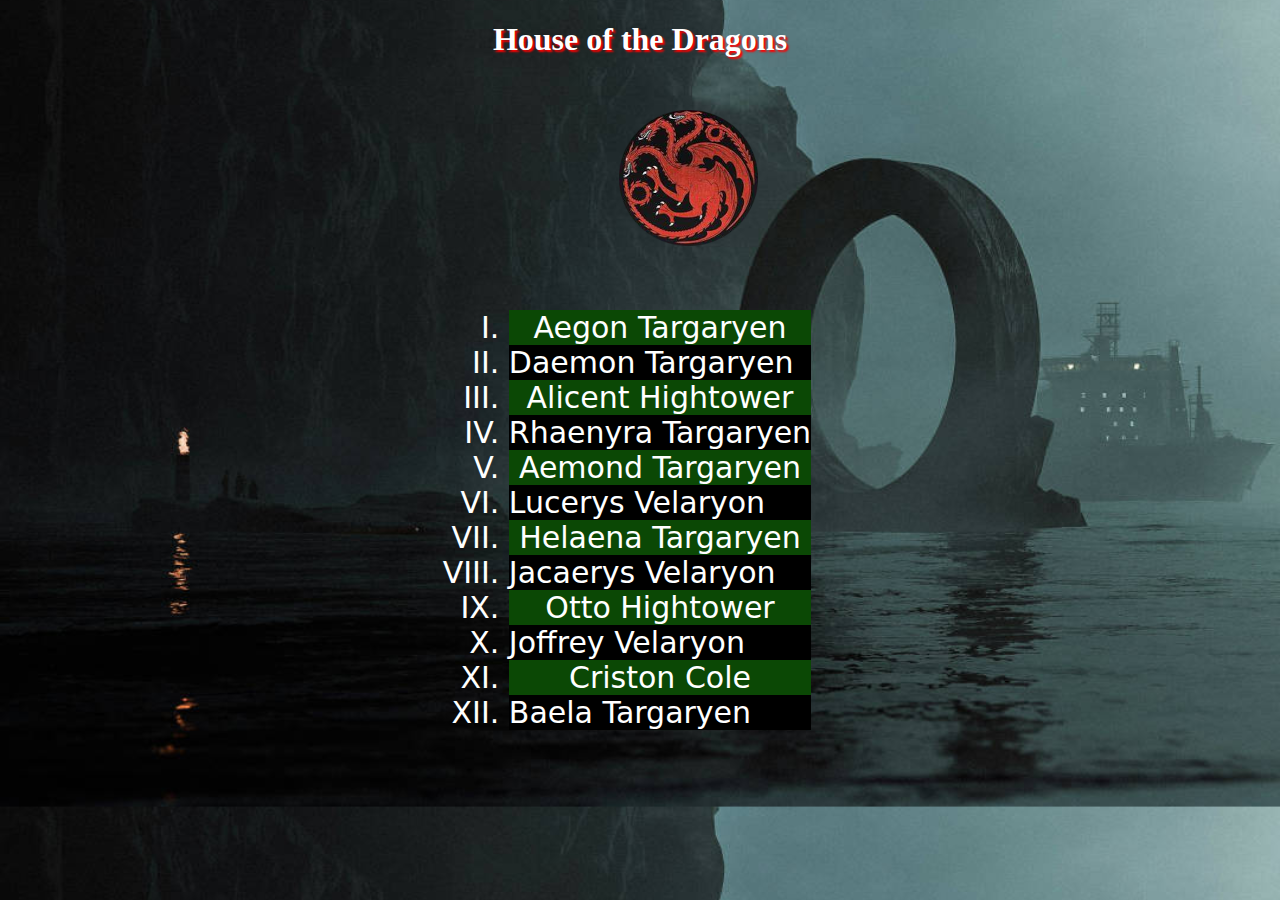
<file: aula prática - faculdade ex3.houseofthedragon/index.html>
<!DOCTYPE html>
<html lang="en">
<head>
    <meta charset="UTF-8">
    <meta name="viewport" content="width=device-width, initial-scale=1.0">
    <title>exercise number three od faculty</title>
    <link rel="stylesheet" href="style.css">
</head>
<body>
    <h1>House of the Dragons</h1>
    <img src="aula prática - faculdade ex3.png" class="img">
    <ul class="alternada">
        <li>Aegon Targaryen</li>
        <li>Daemon Targaryen</li>
        <li>Alicent Hightower</li>
        <li>Rhaenyra Targaryen</li>
        <li>Aemond Targaryen</li>
        <li>Lucerys Velaryon</li>
        <li>Helaena Targaryen</li>
        <li>Jacaerys Velaryon</li>
        <li>Otto Hightower</li>
        <li>Joffrey Velaryon</li>
        <li>Criston Cole</li>
        <li>Baela Targaryen</li>
    </ul>
    
</body>

</html>
</file>
<file: aula prática - faculdade ex3.houseofthedragon/style.css>
h1 {
    color: white;
    text-shadow: 2px 2px 2px red;
    size: 30px;
    text-align: center;
}

body {
    background-image: url(aula\ prática-\ faculdade\ ex2.jpg);
    background-size: cover;
    background-position: center;
}

.img {
 background-clip: border-box;
 margin-left: 40%;
 margin-right: 20%;
}

.alternada {
list-style: upper-roman;
font-size: 30px;
font-family: system-ui, -apple-system, BlinkMacSystemFont, 'Segoe UI', Roboto, Oxygen, Ubuntu, Cantarell, 'Open Sans', 'Helvetica Neue', sans-serif;
color: white;
width: fit-content;
margin-left: auto;
margin-right:auto;
}

.alternada li:nth-child(odd) {
    background-color: rgb(11, 72, 5);
    text-align: center;
}

.alternada li:nth-child(even) {
    background-color: rgb(0, 0, 0);
    text-align: left;
}

.alternada li:hover {
   font-weight: bolder;
}
</file>
